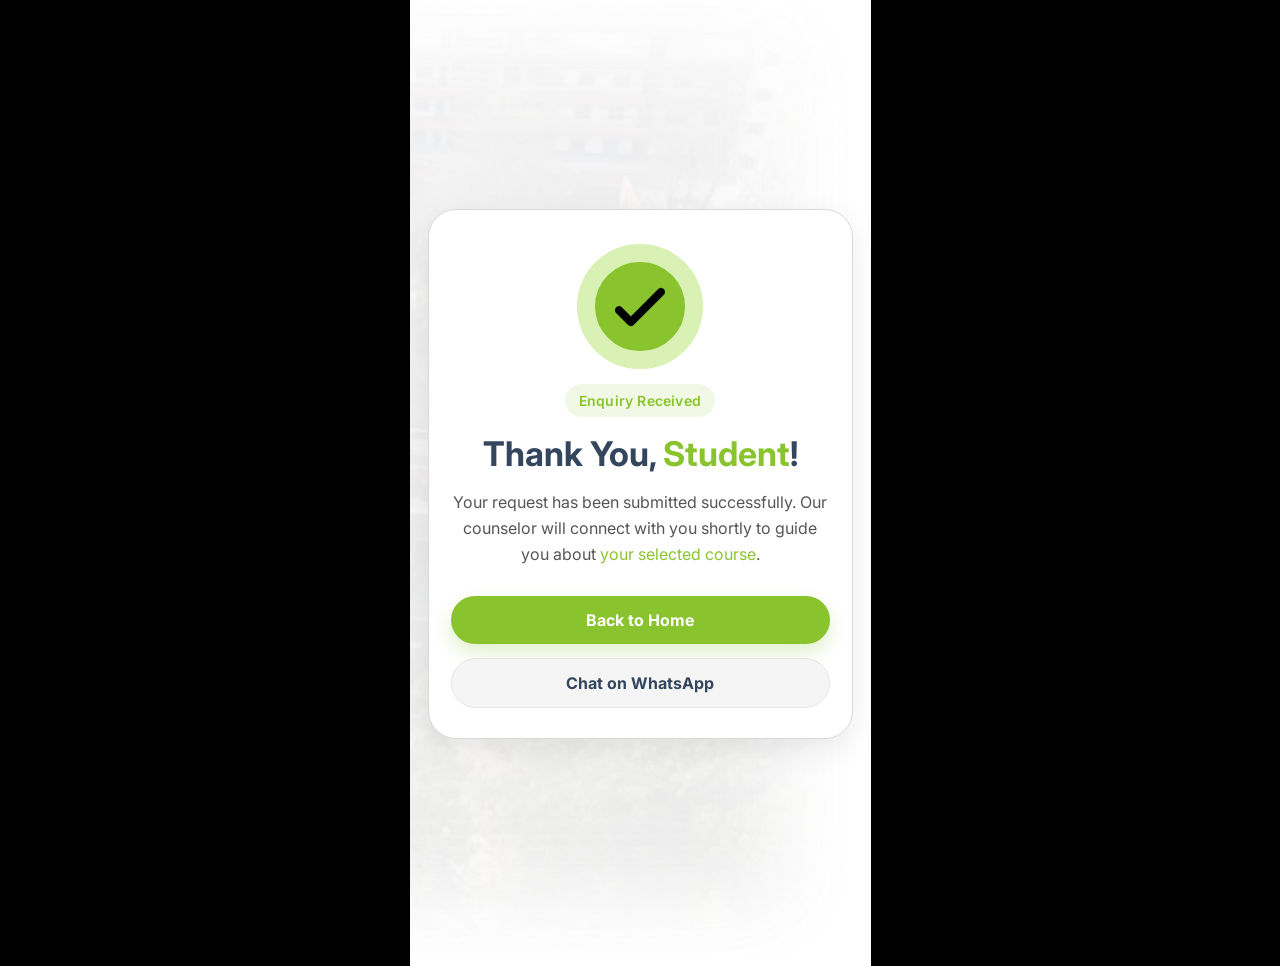
<file: thankyou.html>
<!DOCTYPE html>
<html lang="en">
<head>
	<meta name="viewport" content="width=device-width, initial-scale=1" charset="UTF-8">
	<title>Thank You | Sky Education Group</title>
	<meta name="description" content="Thank you for your enquiry. Our counselor will connect with you shortly.">
	<meta name="robots" content="noindex, nofollow">
	<link rel="icon" type="image/x-icon" href="/images/favicon.webp">

    <link rel="preconnect" href="https://fonts.googleapis.com">
    <link rel="preconnect" href="https://fonts.gstatic.com" crossorigin>
    <link href="https://fonts.googleapis.com/css2?family=Inter:ital,opsz,wght@0,14..32,100..900;1,14..32,100..900&display=swap" rel="stylesheet">

	<link rel="stylesheet" href="style.css">
	<style>
		#thankyouPage .brandGreen {
			color: #89C42E;
		}
	</style>

    <!-- Google tag (gtag.js) -->
    <script async src="https://www.googletagmanager.com/gtag/js?id=AW-672122970"></script>
    <script async src="https://www.googletagmanager.com/gtag/js?id=G-PTK2ETLEHQ"></script>
    <script>
      window.dataLayer = window.dataLayer || [];
      function gtag(){dataLayer.push(arguments);}
      gtag('js', new Date());

      gtag('config', 'AW-672122970');
      gtag('config', 'G-PTK2ETLEHQ');
    </script>

    <!-- Meta Pixel Code -->
    <script>
    !function(f,b,e,v,n,t,s)
    {if(f.fbq)return;n=f.fbq=function(){n.callMethod?
    n.callMethod.apply(n,arguments):n.queue.push(arguments)};
    if(!f._fbq)f._fbq=n;n.push=n;n.loaded=!0;n.version='2.0';
    n.queue=[];t=b.createElement(e);t.async=!0;
    t.src=v;s=b.getElementsByTagName(e)[0];
    s.parentNode.insertBefore(t,s)}(window, document,'script',
    'https://connect.facebook.net/en_US/fbevents.js');
    fbq('init', '1614269935749584');
    fbq('track', 'PageView');
    </script>
    <noscript><img height="1" width="1" style="display:none"
    src="https://www.facebook.com/tr?id=1614269935749584&ev=PageView&noscript=1"
    /></noscript>
    <!-- End Meta Pixel Code -->
</head>
<body id="thankyouPage">
<main>
	<div class="thankyou-wrap">
		<section class="thankyou-card">
			<div id="thanksImg"><img src="images/icon-tick.webp" alt="Lead Form Submitted"></div>
			<div class="thankyou-eyebrow">Enquiry Received</div>
			<h1>Thank You, <span class="brandGreen" id="thankName">Student</span>!</h1>
			<p class="thankyou-copy">
				Your request has been submitted successfully. Our counselor will connect with you shortly to guide you about
				<span class="brandGreen" id="thankCourse">your selected course</span>.
			</p>
			<div class="thankyou-actions">
				<a class="thankyou-btn primary" href="index.html">Back to Home</a>
				<a class="thankyou-btn secondary" href="https://api.whatsapp.com/send?phone=919873042303&text=I%20have%20query%20about%20degree%20program%2C" target="_blank" rel="noreferrer">Chat on WhatsApp</a>
			</div>
		</section>
	</div>
</main>

<script>
  const params = new URLSearchParams(window.location.search);
  const name = params.get("name");
  const course = params.get("course");

  if (name) {
    document.getElementById("thankName").textContent = name;
  }
  if (course) {
    document.getElementById("thankCourse").textContent = course;
  }
</script>
</body>
</html>
</file>
<file: style.css>
﻿/*@import url('https://fonts.googleapis.com/css2?family=Inter:ital,opsz,wght@0,14..32,100..900;1,14..32,100..900&family=Poppins:ital,wght@0,100;0,200;0,300;0,400;0,500;0,600;0,700;0,800;0,900;1,100;1,200;1,300;1,400;1,500;1,600;1,700;1,800;1,900&display=swap');*/

* {
	font-family: Inter;
}

body {
	margin: 0;
}

.sr-only {
  position: absolute;
  width: 1px;
  height: 1px;
  padding: 0;
  margin: -1px;
  overflow: hidden;
  clip: rect(0, 0, 0, 0);
  white-space: nowrap;
  border: 0;
}


header {
  position: fixed;
  top: 50px;
  left: 50%;
  transform: translateX(-50%);
  width: 100%;
  max-width: 900px;
  margin: 0;
  border: solid 1px #D9D9D9;
  border-radius: 20px;
  padding: 10px 10px 10px 30px;
  z-index: 4;
  background: #fff;
	box-shadow: 0 0 10px rgba(0, 0, 0, 0.05);
  transition: transform 0.28s ease, opacity 0.28s ease, top 0.28s ease, box-shadow 0.28s ease;
  will-change: transform, opacity;
}

header.is-hidden {
  opacity: 0;
  pointer-events: none;
  transform: translateX(-50%) translateY(-140%);
}

#logo, #menu {
	display: inline-block;
}

#menu {
	position: absolute;
	right: 40px;
	top: 34px;
	font-size: 18px;
	font-weight: 300;
}

.label {
	margin: 0 10px;
}

#logo img {
	max-width: 200px;
}

#home {
	position: relative;
	min-height: 100vh;
	background:
		radial-gradient(circle at 18% 18%, rgba(137, 196, 46, 0.16), transparent 24%),
		radial-gradient(circle at 82% 18%, rgba(255, 255, 255, 0.7), transparent 24%),
		linear-gradient(180deg, rgba(255, 255, 255, 0.92), rgba(245, 250, 235, 0.94));
	background-size: cover;
	background-position: center right;
	background-repeat: no-repeat;
	padding: 170px 28px 52px 28px;
	margin: auto;
	z-index: 1;
	top: 0;
	right: 0;
	left: 0;
  overflow: hidden;
  text-align: center;
  display: flex;
  justify-content: center;
  align-items: flex-start;
	gap: 76px;
}

.hero-bg {
	position: absolute;
	inset: 0;
	width: 100%;
	height: 100%;
	object-fit: cover;
	object-position: center right;
	z-index: 0;
	pointer-events: none;
}

#home::before,
#home::after {
	content: '';
	position: absolute;
	border-radius: 999px;
	filter: blur(28px);
	pointer-events: none;
	z-index: 0;
}

#home::before {
	width: 180px;
	height: 180px;
	left: -40px;
	top: 190px;
	background: rgba(137, 196, 46, 0.12);
}

#home::after {
	width: 240px;
	height: 240px;
	right: 8%;
	top: 115px;
	background: rgba(255, 255, 255, 0.45);
}

#home .areaSecOne {
	position: relative;
	z-index: 1;
	vertical-align: top;
	flex: 0 1 auto;
}

#home h1 {
	font-size: 34px;
  margin-bottom: 28px;
  line-height: 1.08;
  max-width: 640px;
  animation: heroFadeUp 0.9s ease both;
}

.brandGreen {
	color: #89C42E;
}

#secOnePara,
#homePara {
	font-weight: 400;
	margin-bottom: 16px;
	max-width: 560px;
	color: #475569;
	line-height: 1.6;
	animation: heroFadeUp 0.9s ease 0.1s both;
}

#stats {
	max-width: 500px;
	display: flex;
	align-items: stretch;
	justify-content: space-between;
}

.statBox {
	flex: 1 1 0;
	text-align: center;
	padding: 12px 6px 10px;
}

.statBox p {
	font-size: 18px;
	font-weight: 300;
}

.statBox span {
	font-size: 38px;
	font-weight: 800;
}

.statCenterBox {
  position: relative;
  margin: 0 2px;
}

.statCenterBox::before,
.statCenterBox::after {
  content: '';
  position: absolute;
  top: 15%;
  bottom: 15%;
  width: 1px;
  background-color: #D9D9D9;
}

.statCenterBox::before {
  left: 0;
}

.statCenterBox::after {
  right: 0;
}

#stats {
	border: solid 1px #D9D9D9;
	border-radius: 20px;
	background: rgba(255, 255, 255, 0.88);
  margin-top: 60px;
  box-shadow: 0 18px 40px rgba(91, 118, 40, 0.10);
  backdrop-filter: blur(14px);
}

.areaSecOne {
	display: inline-block;
    /*width: calc(50% - 4px);*/
}

.hero-kicker {
	display: inline-flex;
	align-items: center;
	gap: 8px;
	padding: 8px 14px;
	border-radius: 999px;
	background: rgba(137, 196, 46, 0.12);
	border: 1px solid rgba(137, 196, 46, 0.22);
	color: #4f7a13;
	font-size: 13px;
	font-weight: 700;
	letter-spacing: 0.02em;
	margin-bottom: 14px;
	animation: heroFadeUp 0.8s ease both;
}

.hero-kicker::before {
	content: '';
	width: 8px;
	height: 8px;
	border-radius: 50%;
	background: #89C42E;
	box-shadow: 0 0 0 6px rgba(137, 196, 46, 0.12);
}

.hero-guides {
	display: grid;
	grid-template-columns: repeat(3, minmax(0, 1fr));
	gap: 14px;
	max-width: 700px;
	margin-top: 24px;
}

.hero-guide-card {
	display: block;
	text-decoration: none;
	color: #13233b;
	text-align: left;
	background: rgba(255, 255, 255, 0.82);
	border: 1px solid rgba(137, 196, 46, 0.2);
	border-radius: 18px;
	padding: 16px;
	box-shadow: 0 12px 30px rgba(15, 23, 42, 0.07);
	backdrop-filter: blur(12px);
	transition: transform 0.25s ease, box-shadow 0.25s ease, border-color 0.25s ease;
	min-height: 128px;
	animation: heroFadeUp 0.9s ease both;
}

.hero-guide-card:nth-child(2) {
	animation-delay: 0.08s;
}

.hero-guide-card:nth-child(3) {
	animation-delay: 0.16s;
}

.hero-guide-card:hover {
	transform: translateY(-6px);
	border-color: rgba(137, 196, 46, 0.38);
	box-shadow: 0 18px 38px rgba(15, 23, 42, 0.12);
}

.hero-guide-card span {
	display: inline-flex;
	align-items: center;
	justify-content: center;
	width: 34px;
	height: 34px;
	border-radius: 11px;
	background: linear-gradient(135deg, #89C42E, #74b61d);
	color: #fff;
	font-size: 13px;
	font-weight: 800;
	letter-spacing: 0.02em;
}

.hero-guide-card strong {
	display: block;
	margin-top: 12px;
	font-size: 16px;
	line-height: 1.25;
}

.hero-guide-card small {
	display: block;
	margin-top: 8px;
	color: #5d697a;
	font-size: 13px;
	line-height: 1.55;
}

.hero-jump-links {
	display: flex;
	flex-wrap: wrap;
	gap: 10px;
	margin-top: 18px;
	max-width: 700px;
}

.hero-jump-links a {
	display: inline-flex;
	align-items: center;
	justify-content: center;
	padding: 10px 14px;
	border-radius: 999px;
	background: rgba(255, 255, 255, 0.9);
	border: 1px solid rgba(137, 196, 46, 0.22);
	color: #16324d;
	font-size: 14px;
	font-weight: 600;
	text-decoration: none;
	box-shadow: 0 8px 24px rgba(15, 23, 42, 0.06);
	transition: transform 0.2s ease, border-color 0.2s ease, color 0.2s ease;
}

.hero-jump-links a:hover {
	transform: translateY(-2px);
	border-color: rgba(137, 196, 46, 0.42);
	color: #89C42E;
}

.hero-footnote {
  max-width: 640px;
  margin-top: 14px;
  color: #4d5969;
  font-size: 15px;
  line-height: 1.6;
  animation: heroFadeUp 0.9s ease 0.2s both;
}

#areaOne {
	position: relative;
}

.hero-experience-badge {
    position: absolute;
    top: 100px;
    right: 60px; /* ðŸ‘ˆ yahi control knob hai */
    width: clamp(160px, 15vw, 180px);
    height: auto;
    filter: drop-shadow(0 12px 25px rgba(0, 0, 0, 0.12));
    
    z-index: 5;
    pointer-events: none;
    animation: heroBadgeFloat 7s ease-in-out infinite;
}

@keyframes heroBadgeFloat {
    0%, 100% {
        transform: translateY(0);
    }
    50% {
        transform: translateY(-6px);
    }
}

.form-box {
  max-width: 300px;
  background: rgba(255, 255, 255, 0.95);
  padding: 25px;
  padding-top: 32px;
  border-radius: 15px;
  text-align: center;
  box-shadow: 0 18px 42px rgba(15, 23, 42, 0.10);
  border: solid 1px #E5E5E5;
  backdrop-filter: blur(12px);
}

.form-box p {
	margin: 0;
	font-size: 20px;
	margin-bottom: 14px;
}

.form-subcopy {
	margin: 0 auto 10px;
	font-size: 13px;
	line-height: 1.55;
	color: #617084;
	max-width: 250px;
}

.form-trust-row {
	display: flex;
	flex-wrap: wrap;
	align-items: center;
	justify-content: center;
	gap: 8px;
	margin: 0 0 10px;
}

.form-trust-row span {
	font-size: 11px;
	font-weight: 600;
	color: #4f7a13;
	background: linear-gradient(180deg, #eef8dd, #e2f2c4);
	border: 1px solid rgba(137, 196, 46, 0.18);
	padding: 6px 9px;
	border-radius: 999px;
}

.form-box .highlight {
  color: #89C42E;
  font-weight: bold;
  text-decoration: underline;
  text-underline-offset: 2px;
}

.form-box input,
.form-box select {
  width: 100%;
  margin: 8px 0;
  padding: 10px 14px;
  border: 1px solid #ddd;
  border-radius: 25px;
  outline: none;
  font-size: 16px;
  box-sizing: border-box;
  max-width: 100%;
  touch-action: manipulation;
}

.form-box input {
	max-width: 100%;
	display: block;
}

.consent-box {
  display: flex;
  align-items: flex-start;
  gap: 10px;
  margin: 10px 0 4px;
  padding: 0 6px;
  font-size: 12px;
  line-height: 1.4;
  color: #666;
  text-align: left;
  cursor: pointer;
}

.consent-box input[type="checkbox"] {
  width: 16px;
  height: 16px;
  margin: 2px 0 0;
  flex: 0 0 auto;
  accent-color: #89C42E;
}

.consent-box span {
  display: block;
  flex: 1;
}

.form-box input::placeholder,
.form-box select::placeholder {
	color: #D9D9D9;
}

select {
	color: #D9D9D9;
  appearance: none;
  -webkit-appearance: none;
  -moz-appearance: none;
  background: url('images/icon-arrow-down.webp') no-repeat right 16px center;
  background-color: #fff;
  background-size: 24px;
  padding-right: 40px;
  border: 1px solid #ccc;
  border-radius: 25px;
}

select:valid {
  color: #000!Important;
}

select option {
  color: #000;
}

.form-box button {
  width: 100%;
  background: #89C42E;
  color: white;
  padding: 10px;
  margin-top: 10px;
  border: none;
  border-radius: 18px;
  font-weight: bold;
  cursor: pointer;
  font-size: 22px;
  touch-action: manipulation;
}

#areaOne {
	text-align: left;
	width: min(56vw, 680px);
  padding-top: 46px;
  vertical-align: top;
}

#areaSecond {
	width: 320px;
	text-align: right;
	padding-top: 22px;
}

#areaSecond .form-box {
	margin-left: auto;
}

@keyframes heroFadeUp {
	from {
		opacity: 0;
		transform: translateY(18px);
	}
	to {
		opacity: 1;
		transform: translateY(0);
	}
}

@keyframes heroFloat {
	0%, 100% {
		transform: translateY(0);
	}
	50% {
		transform: translateY(-6px);
	}
}

.iti--separate-dial-code .iti__selected-flag {
	border-radius: 20px 0 0 20px;
	background-color: rgba(0, 0, 0, .05);
}

#phone {
  max-width: 100%;
  padding-left: 85px!Important;
}

.iti {
	margin: 8px 0;
  width: 100%;
  max-width: 100%;
  box-sizing: border-box;
  display: block;
}

.iti input {
  touch-action: manipulation;
}

.leadSpecializationChoice {
  color: #D9D9D9;
}

.leadSpecializationChoice option {
  color: #000;
}

.leadSpecializationChoice:disabled {
  color: #D9D9D9;
  opacity: 1;
}

.lead-form input[hidden],
.lead-form select[hidden],
.lead-form .leadSpecializations,
.lead-form .leadMode,
.lead-form .leadUniversity,
.lead-form input[name="source"],
.lead-form input[name^="utm_"] {
  display: none !important;
}

#approvals,
#universities {
	text-align: center;
	padding: 20px;
  border: solid #D9D9D9;
  border-width: 1px 0 1px 0;
}

#approvals h2,
#universities h2 {
	font-size: 30px;
	color: #89C42E;
	margin-bottom: 15px;
}

#approvals p,
#universities p {
	font-style: italic;
	color: #8B8B8B;
	margin: 0 0 40px 0;
}

.carousel {
  width: 100%;
  max-width: 1000px; /* optional max width */
  margin: auto;
  overflow: hidden;
  position: relative;
}

.carousel-track {
  display: flex;
  transition: transform 0.5s ease-in-out;
}

.carousel-track img {
  height: 110px;
  width: auto;
  flex-shrink: 0;
	margin: 0 20px;
}

/*.dots {
  text-align: center;
  margin-top: 20px;
}*/

/*.dot {
  display: inline-block;
  width: 8px;
  height: 8px;
  margin: 0 5px;
  background: #ccc;
  border-radius: 50%;
  cursor: pointer;
}*/

/*.dot.active {
  background: #000;
}*/

#courses {
  position: relative;
  display: grid;
  grid-template-columns: minmax(320px, 360px) minmax(0, 1fr);
  justify-content: center;
  align-items: flex-start;
  column-gap: 28px;
  row-gap: 18px;
	background:
    radial-gradient(circle at top left, rgba(137, 196, 46, 0.12), transparent 28%),
    radial-gradient(circle at top right, rgba(39, 126, 185, 0.10), transparent 24%),
    linear-gradient(180deg, #f7fbef 0%, #eef6de 100%);
  padding: 28px 40px 44px;
  overflow: hidden;
}

#courses::before,
#courses::after {
  content: "";
  position: absolute;
  border-radius: 999px;
  pointer-events: none;
}

#courses::before {
  width: 220px;
  height: 220px;
  right: -70px;
  top: 10px;
  background: rgba(255, 255, 255, 0.45);
  filter: blur(2px);
}

#courses::after {
  width: 120px;
  height: 120px;
  left: -40px;
  bottom: 36px;
  background: rgba(137, 196, 46, 0.08);
}

#coursesIntro {
  max-width: 1240px;
  margin: 0 auto 18px;
  text-align: center;
  grid-column: 1 / -1;
}

#coursesIntro .eyebrow {
  display: inline-block;
  margin-bottom: 10px;
  padding: 7px 14px;
  border-radius: 999px;
  background: rgba(137, 196, 46, 0.14);
  color: #6e9e1f;
  font-size: 13px;
  font-weight: 700;
  letter-spacing: 0.4px;
  text-transform: uppercase;
}

#coursesIntro h2 {
  margin: 0;
  color: #203247;
  font-size: 34px;
  line-height: 1.15;
}

#coursesIntro p {
  margin: 10px auto 0;
  max-width: 720px;
  color: #5f6e7e;
  font-size: 17px;
  line-height: 1.6;
}

#chooseCriteria {
  width: 100%;
  min-width: 320px;
  padding: 24px 20px 26px 22px;
  position: sticky;
  top: 96px;
  z-index: 2;
  justify-self: start;
  background:
    linear-gradient(180deg, rgba(255,255,255,0.92) 0%, rgba(249,252,241,0.90) 100%);
  backdrop-filter: blur(12px);
  border: 1px solid rgba(217, 217, 217, 0.9);
  border-radius: 28px;
  box-shadow:
    0 18px 40px rgba(31, 50, 71, 0.06),
    inset 0 1px 0 rgba(255,255,255,0.75);
  overflow: visible;
  align-self: start;
}

#chooseCriteria::before {
  content: "";
  position: absolute;
  left: 0;
  top: 0;
  width: 6px;
  height: 100%;
  background: linear-gradient(180deg, #89C42E 0%, #277EB9 100%);
}

#chooseCriteria > * {
  position: relative;
  z-index: 1;
}

#chooseCriteria .filter-panel-head {
  display: flex;
  justify-content: space-between;
  align-items: flex-start;
  gap: 12px;
  margin-bottom: 16px;
}

#chooseCriteria .filter-panel-head h3 {
  margin: 0;
  color: #203247;
  font-size: 20px;
  line-height: 1.2;
}

#chooseCriteria .filter-panel-head p {
  margin: 6px 0 0;
  color: #607080;
  font-size: 13px;
  line-height: 1.5;
}

.filter-count {
  flex: 0 0 auto;
  background: rgba(137, 196, 46, 0.12);
  border: 1px solid rgba(137, 196, 46, 0.22);
  color: #5e9014;
  font-size: 12px;
  font-weight: 700;
  border-radius: 999px;
  padding: 8px 12px;
  white-space: nowrap;
}

#chooseCriteria select {
  font-size: 16px;
	width: 100%;
  padding: 10px 20px;
  margin: 10px 0;
	border: solid 1px #D9D9D9;
	color: #000!Important;
  border-radius: 16px;
  background-color: rgba(255, 255, 255, 0.95);
  box-shadow: inset 0 1px 0 rgba(255,255,255,0.7);
  transition: transform 0.2s ease, border-color 0.2s ease, box-shadow 0.2s ease;
}

#chooseCriteria select:focus {
  transform: translateY(-1px);
  border-color: #89C42E;
  box-shadow: 0 0 0 3px rgba(137, 196, 46, 0.14), inset 0 1px 0 rgba(255,255,255,0.75);
}

.clear-filters {
  width: 100%;
  margin-top: 12px;
  padding: 10px 16px;
  border: 1px dashed rgba(39, 126, 185, 0.35);
  border-radius: 16px;
  background: rgba(39, 126, 185, 0.07);
  color: #277EB9;
  font-weight: 700;
  font-size: 14px;
  cursor: pointer;
  transition: background 0.2s ease, transform 0.2s ease, border-color 0.2s ease;
}

.clear-filters:hover {
  background: rgba(39, 126, 185, 0.11);
  transform: translateY(-1px);
  border-color: rgba(39, 126, 185, 0.52);
}

#coursesCart {
  display: block;
  width: 100%;
  min-width: 0;
  padding: 0 0 40px 0;
  position: relative;
  text-align: center;
  align-self: flex-start;
}

.cart-area {
  display: flex;
  overflow-x: auto;
  scroll-behavior: smooth;
  padding: 0 20px 0 20px;
  border-left: 1px solid rgba(217, 217, 217, 0.75);
  transition: transform 0.4s ease;
  position: relative;
  z-index: 1;
}

.cart-area::-webkit-scrollbar {
  display: none;
}

.cart-area {
  -ms-overflow-style: none;
  scrollbar-width: none;
  padding-left: 88px;
  position: relative;
  isolation: isolate;
}

.cart-content {
  padding: 0 0 18px 0;
}

.tag {
  text-align: center;
  max-width: max-content;
  border-radius: 25px;
  color: #fff;
  font-weight: 700;
  padding: 2px 8px;
  position: relative;
  margin-left: 10px;
}

.tagOnline {
  background: #89C42E;  
}

.tagDistance {
  background: #277EB9;
}

.tagRegular {
  background: #100E09;
}

.cart {
  display: inline-block;
  width: 50%;
  max-width: 320px;
  flex: 0 0 auto;
  position: relative;
  z-index: 1;
  text-align: center;
  margin: 0 20px;
  background: #fff;
  border: 1px solid rgba(217, 217, 217, 0.95);
  padding: 10px 0 0 0;
  border-radius: 26px;
  box-sizing: border-box;
  max-height: max-content;
  box-shadow: 0 12px 26px rgba(31, 50, 71, 0.08);
  transition: transform 0.24s ease, box-shadow 0.24s ease, border-color 0.24s ease;
}

.cart img {
  max-width: 100%;
  margin: -35px 0 0 0;
}

.cart:hover {
  transform: translateY(-6px);
  box-shadow: 0 20px 36px rgba(31, 50, 71, 0.14);
  border-color: rgba(137, 196, 46, 0.35);
}

.cart-content h3 {
  margin: 0 0 12px 0;
  text-decoration: underline;
  text-underline-offset: 3px;
  font-size: 17px;
  color: #1f3247;
}

.UAP {
  margin: 14px 0;
}

.UAP h4, .UAP p {
  margin: auto;
  width: 90%;
  padding: 5px 0;
  font-size: 14px;
}

.UAP h4 {
  background: #bed8e9;
  border-radius: 20px 20px 0 0;
}

.UAP p {
  background: #277EB9;
  font-weight: bold;
  color: #fff;
  border-radius: 0 0 20px 20px;
}

.info-box {
  display: grid;
  grid-template-columns: 1fr 1fr;
  gap: 10px 20px;
  font-size: 14px;
  text-align: left;
  margin: 0 16px 0 20px;
}

.info-box div {
  line-height: 1.4;
  font-weight: 700;
}

.info-box span {
  color: green;
  font-weight: bold;
}

.approvals img {
  max-width: 60px;
  margin: 0 4px;
  vertical-align: top;
  filter: saturate(1.04);
}

.cart[data-filter*="Amity University"] .approvals img[src*="naac+"] {
  display: none;
}

.cart-content button {
  width: 90%;
}

.gow {
  margin: 14px 0;
  background: linear-gradient(180deg, #93d13b 0%, #79c52f 100%);
  border: none;
  color: #fff;
  padding: 9px 0 10px 0;
  border-radius: 999px;
  font-weight: 600;
  font-size: 15px;
  box-shadow: 0 10px 18px rgba(137, 196, 46, 0.20);
}

.gow img {
  margin: 0 0 -7px -4px;
}

.apply {
  background: linear-gradient(180deg, #1d8dce 0%, #0e78b8 100%);
  border: none;
  color: #fff;
  font-weight: bold;
  font-size: 15px;
  padding: 9px 0;
  border-radius: 999px;
  box-shadow: 0 10px 18px rgba(39, 126, 185, 0.18);
}

.filterBlocks {
  height: auto;
}

.arrow {
  position: absolute;
  background: rgba(255, 255, 255, 0.94);
  border-radius: 999px;
  padding: 8px 8px 2px 6px;
  border: 1px solid rgba(217, 217, 217, 0.95);
  margin-left: 35px;
  top: 50%;
  transform: translateY(-50%);
  box-shadow: 0 10px 18px rgba(31, 50, 71, 0.08);
  z-index: 12;
  pointer-events: auto;
}

.arrowright {
  right: 24px;
  padding-left: 8px;
}

.notShow {
  display: none;
}

#helpStudents {
  text-align: center;
  font-size: 20px;
  background:
    radial-gradient(circle at top left, rgba(137, 196, 46, 0.10), transparent 26%),
    radial-gradient(circle at top right, rgba(39, 126, 185, 0.10), transparent 20%),
    linear-gradient(180deg, #f5fbeb 0%, #edf6dd 100%);
  border-top: solid 1px #D9D9D9;
  padding: 72px 40px 66px;
  position: relative;
  background-image: url(images/bg-steps.webp);
  background-size: 78%;
  background-position: center 76%;
  background-repeat: no-repeat;
  overflow: hidden;
  display: flex;
  flex-direction: column;
  align-items: center;
}

#helpStudents::before,
#helpStudents::after {
  content: "";
  position: absolute;
  border-radius: 999px;
  pointer-events: none;
}

#helpStudents::before {
  width: 280px;
  height: 280px;
  right: -90px;
  top: 20px;
  background: rgba(137, 196, 46, 0.08);
  filter: blur(8px);
}

#helpStudents::after {
  width: 180px;
  height: 180px;
  left: -70px;
  bottom: 28px;
  background: rgba(39, 126, 185, 0.06);
  filter: blur(8px);
}

.helpStudents-intro {
  max-width: 920px;
  margin: 0 auto 34px;
  position: relative;
  z-index: 1;
  width: 100%;
}

.helpStudents-intro .eyebrow {
  display: inline-block;
  margin-bottom: 12px;
  padding: 7px 14px;
  border-radius: 999px;
  background: rgba(137, 196, 46, 0.14);
  color: #6e9e1f;
  font-size: 13px;
  font-weight: 700;
  letter-spacing: 0.4px;
  text-transform: uppercase;
}

.helpStudents-intro h2 {
  margin: 0;
  color: #203247;
  font-size: 38px;
  line-height: 1.12;
}

.helpStudents-intro p {
  max-width: 820px;
  margin: 14px auto 0;
  color: #5b6b7c;
  font-size: 17px;
  line-height: 1.7;
}

.help-section-title {
  display: inline-flex;
  align-items: center;
  justify-content: center;
  margin: 0 auto 22px;
  padding: 10px 18px;
  border-radius: 999px;
  background: rgba(255, 255, 255, 0.72);
  border: 1px solid rgba(217, 217, 217, 0.9);
  color: #33465e;
  font-size: 16px;
  font-weight: 700;
  box-shadow: 0 8px 18px rgba(31, 50, 71, 0.06);
}

.section-benefits {
  width: 100%;
  max-width: 1180px;
  margin: 0 auto;
}

.helpHighlights {
  display: grid;
  grid-template-columns: repeat(3, 1fr);
  gap: 16px;
  margin-top: 22px;
}

.helpHighlights div {
  position: relative;
  background: rgba(255, 255, 255, 0.76);
  border: 1px solid rgba(217, 217, 217, 0.85);
  border-radius: 20px;
  padding: 18px 18px 16px 18px;
  text-align: left;
  box-shadow: 0 10px 24px rgba(31, 50, 71, 0.06);
  backdrop-filter: blur(10px);
}

.helpHighlights span {
  display: inline-flex;
  align-items: center;
  justify-content: center;
  width: 34px;
  height: 34px;
  margin-bottom: 10px;
  border-radius: 999px;
  background: rgba(137, 196, 46, 0.12);
  color: #89C42E;
  font-size: 12px;
  font-weight: 800;
}

.helpHighlights strong {
  display: block;
  color: #203247;
  font-size: 16px;
  margin-bottom: 4px;
}

.helpHighlights small {
  color: #657586;
  font-size: 13px;
  line-height: 1.5;
}

#helpStudents h2 {
  margin: 0;
}

.beneCart {
  display: grid;
  grid-template-columns: repeat(3, 1fr);
  grid-template-rows: repeat(2, auto);
  justify-content: center;
  justify-items: center;
  gap: 16px 18px;
  position: relative;
  z-index: 1;
  width: 100%;
}

.section-benefits > .beneCart > div {
  width: 280px;
  border: 1px solid rgba(217, 217, 217, 0.92);
  border-radius: 22px;
  margin: 0;
  text-align: left;
  padding: 0 25px 28px 25px;
  background:
    linear-gradient(180deg, rgba(255,255,255,0.95) 0%, rgba(248,251,242,0.96) 100%);
  box-shadow: 0 14px 32px rgba(31, 50, 71, 0.07);
  position: relative;
  overflow: hidden;
  transform: translateY(0);
  animation: stepRise 0.7s ease both;
}

.section-benefits > .beneCart > div p {
  font-size: 14px;
  margin-top: 0;
  color: #51606f;
  line-height: 1.65;
}

.section-benefits > .beneCart > div img {
  background: linear-gradient(180deg, #8fd03c 0%, #7dc52d 100%);
  padding: 16px 15px;
  width: 42px;
  border-radius: 0 0 14px 14px;
  box-shadow: 0 10px 20px rgba(137, 196, 46, 0.20);
}

.section-benefits > .beneCart > div::before {
  counter-increment: step;
  content: "0" counter(step);
  position: absolute;
  top: 18px;
  right: 18px;
  color: rgba(137, 196, 46, 0.16);
  font-size: 30px;
  font-weight: 800;
  line-height: 1;
  letter-spacing: -1px;
}

.section-benefits > .beneCart > div:hover {
  transform: translateY(-6px);
  box-shadow: 0 20px 36px rgba(31, 50, 71, 0.12);
}

.section-benefits {
  margin-top: 30px;
  counter-reset: step;
}

@keyframes stepRise {
  from {
    opacity: 0;
    transform: translateY(16px);
  }
  to {
    opacity: 1;
    transform: translateY(0);
  }
}

.section-benefits > .beneCart > div:nth-child(1) { animation-delay: 0.05s; }
.section-benefits > .beneCart > div:nth-child(2) { animation-delay: 0.12s; }
.section-benefits > .beneCart > div:nth-child(3) { animation-delay: 0.19s; }
.section-benefits > .beneCart > div:nth-child(4) { animation-delay: 0.26s; }
.section-benefits > .beneCart > div:nth-child(5) { animation-delay: 0.33s; }
.section-benefits > .beneCart > div:nth-child(6) { animation-delay: 0.40s; }


.border-left,
.border-right {
  position: absolute;
  top: 0;
  height: 35%;
  width: 2px;
  background: linear-gradient(to bottom, #d9d9d9, transparent);
  z-index: 1;
}

.border-left {
  left: 0;
}

.border-right {
  right: 0;
}

.beneCart h3 {
  margin-bottom: 14px;
}

.carousel-track-univ img {
  height: 90px;
  width: auto;
  margin: 0 20px;
}

#areaBenefits {
  display: grid;
  grid-template-columns: repeat(3, 1fr);
  gap: 40px 20px;
  max-width: 1000px;
  margin: auto;
  background: rgba(255, 255, 255, 0.72);
  padding: 36px 34px;
  border-radius: 28px;
  box-shadow: 0 20px 45px rgba(31, 50, 71, 0.08);
  backdrop-filter: blur(10px);
}

#benefits {
  padding: 60px 40px 74px;
  background:
    radial-gradient(circle at top left, rgba(137, 196, 46, 0.10), transparent 25%),
    linear-gradient(180deg, #f3f9ff 0%, #f7fbff 100%);
  text-align: center;
}

#benefits h2 {
  color: #33465E;
  font-size: 32px;
  margin-bottom: 35px;
}

.benefits-intro {
  max-width: 860px;
  margin: 0 auto 28px;
}

.benefits-intro .eyebrow {
  margin: 0 auto 10px;
}

.benefits-intro p {
  max-width: 760px;
  margin: 10px auto 0;
  color: #5b6b7d;
  line-height: 1.65;
}

.beneBox {
  position: relative;
  padding: 22px 24px 24px;
  border: 1px solid rgba(39, 126, 185, 0.18);
  border-bottom: solid 3px #277EB9;
  border-radius: 24px;
  background: linear-gradient(180deg, #ffffff 0%, #fafdff 100%);
  min-height: 245px;
  display: flex;
  flex-direction: column;
  justify-content: flex-start;
  box-shadow: 0 14px 30px rgba(39, 126, 185, 0.06);
  overflow: hidden;
}

.beneBox h3 {
  text-align: left;
  font-size: 18px;
  line-height: 1.25;
  margin: 16px 0 10px;
  color: #223b57;
}

.beneBox p {
  text-align: left;
  font-weight: 400;
  margin-top: 0;
  color: #51606f;
  line-height: 1.65;
  font-size: 14px;
}

.beneBox .border-right,
.beneBox .border-left {
  display: none;
}

.bene-cart-img {
  background: linear-gradient(180deg, #2387BF 0%, #1c76ad 100%);
  width: 56px;
  height: 56px;
  margin: 0;
  padding: 0;
  border-radius: 18px;
  display: flex;
  align-items: center;
  justify-content: center;
  box-shadow: 0 12px 24px rgba(35, 135, 191, 0.22);
}

.bene-cart-img img {
  max-width: 30px;
  max-height: 30px;
}

#googleReviews {
  text-align: center;
  background-image: url(images/bg-reviews.webp);
  background-size: cover;
  background-position: center;
  padding: 60px 40px;
  border: solid #D9D9D9;
  border-width: 1px 0 1px 0;
}

#googleReviews h2 {
  margin: 0;
  color: #33465E;
  font-size: 32px;
}

.reviews-intro {
  max-width: 920px;
  margin: 0 auto 26px;
}

.reviews-intro .eyebrow {
  margin: 0 auto 10px;
}

.reviews-intro p {
  max-width: 760px;
  margin: 10px auto 0;
  color: #5b6b7d;
  line-height: 1.65;
}

.reviews-summary {
  display: flex;
  justify-content: center;
  gap: 14px;
  flex-wrap: wrap;
  margin-top: 18px;
}

.reviews-summary div {
  min-width: 150px;
  padding: 12px 18px;
  border-radius: 18px;
  background: rgba(255,255,255,0.86);
  border: 1px solid rgba(39, 126, 185, 0.14);
  box-shadow: 0 12px 28px rgba(31, 50, 71, 0.08);
}

.reviews-summary strong {
  display: block;
  color: #89C42E;
  font-size: 22px;
  line-height: 1.1;
}

.reviews-summary span {
  display: block;
  margin-top: 4px;
  color: #5b6b7d;
  font-size: 13px;
}

.review-carousel-wrapper {
  position: relative;
  max-width: 1180px;
  margin: 34px auto 0;
  padding: 0 24px;
  overflow: hidden;
}

.reviews-container {
  display: flex;
  gap: 34px;
  width: max-content;
  max-width: none;
  margin: 0;
  padding: 0 0 10px;
  will-change: transform;
  transform: translateX(0);
}

.review {
  position: relative;
  text-align: left;
  border-radius: 20px;
  padding: 20px 22px 22px;
  background: #ffffff;
  border: 1px solid rgba(15, 138, 202, 0.42);
  border-top: 2px solid #0f8aca;
  box-shadow: 0 2px 12px rgba(31, 50, 71, 0.04);
  min-height: 210px;
  width: 320px;
  flex: 0 0 320px;
  overflow: hidden;
  transition: transform 0.25s ease, box-shadow 0.25s ease;
}

.review:hover {
  transform: translateY(-3px);
  box-shadow: 0 8px 18px rgba(31, 50, 71, 0.08);
}

.review-head {
  display: flex;
  align-items: flex-start;
  gap: 12px;
  min-height: 42px;
  margin-bottom: 8px;
}

.review img {
  width: 42px;
  height: 42px;
  object-fit: cover;
  object-position: center center;
  border-radius: 50%;
  background: #dfefff;
  box-shadow: 0 0 0 1px rgba(39, 126, 185, 0.16);
  flex: 0 0 auto;
  margin-top: 1px;
}

.review-meta {
  min-width: 0;
}

.review-name {
  color: #223b57;
  font-size: 16px;
  font-weight: 700;
  line-height: 1.25;
  overflow: hidden;
  text-overflow: ellipsis;
  white-space: nowrap;
}

.review-submeta {
  margin-top: 2px;
  color: #6a7584;
  font-size: 13px;
  line-height: 1.2;
  overflow: hidden;
  text-overflow: ellipsis;
  white-space: nowrap;
}

.review-rating {
  margin-top: 8px;
  color: #f4b400;
  font-size: 15px;
  letter-spacing: 1px;
  font-weight: 700;
  line-height: 1;
}

.review p {
  font-size: 14px;
  margin: 10px 0 0;
  overflow: hidden;
  text-overflow: ellipsis;
  display: -webkit-box;
  -webkit-line-clamp: 4;
  line-clamp: 4;
  -webkit-box-orient: vertical;
  color: #51606f;
  line-height: 1.55;
}

.review-strip-card {
  padding-top: 16px;
  min-height: 0;
}

.review-strip-card .review-strip {
  display: block;
  width: 100%;
  max-width: 240px;
  height: auto;
  margin: 0 0 12px;
  border-radius: 0;
  background: transparent;
  box-shadow: none;
  object-fit: contain;
  object-position: left top;
}

.review-strip-card .review-head,
.review-strip-card .review-rating {
  display: none;
}

.review-strip-card p {
  margin-top: 0;
}

.review .border-left,
.review .border-right {
  display: none;
}

.reviews-grid {
  display: contents;
}

footer {
  background:
    radial-gradient(circle at top left, rgba(137, 196, 46, 0.08), transparent 22%),
    linear-gradient(180deg, #f7f2f4 0%, #f1ecef 100%);
  padding: 48px 40px 0;
}

#footerLinksSection {
  background:
    radial-gradient(circle at top left, rgba(137, 196, 46, 0.08), transparent 22%),
    linear-gradient(180deg, #f7f2f4 0%, #f1ecef 100%);
  padding: 48px 40px 42px;
}

.footer-intro {
  max-width: 980px;
  margin: 0 auto 28px;
  text-align: center;
}

.footer-intro h2 {
  margin: 10px 0 12px;
  color: #26384d;
  font-size: 30px;
  line-height: 1.2;
}

.footer-intro p {
  max-width: 820px;
  margin: 0 auto;
  color: #5d697a;
  line-height: 1.65;
}

#footerArea {
  display: grid;
  grid-template-columns: repeat(3, minmax(0, 1fr));
  gap: 24px;
  max-width: 1180px;
  margin: 0 auto;
}

#footerLinksSection #footerArea {
  align-items: stretch;
}

.areaFooter {
  background: rgba(255,255,255,0.9);
  border: 1px solid rgba(39, 126, 185, 0.14);
  border-radius: 24px;
  padding: 22px 22px 24px;
  position: relative;
  box-shadow: 0 16px 32px rgba(31, 50, 71, 0.06);
}

#footerLinksSection .areaFooter {
  min-height: 300px;
}

.areaFooter h3 {
  margin: 0 0 14px;
  color: #26384d;
  font-size: 18px;
}

.areaFooter .border-left,
.areaFooter .border-right {
  display: none;
}

.footer-bullets {
  list-style: none;
  padding: 0;
  margin: 0;
}

.footer-bullets li {
  position: relative;
  padding-left: 20px;
  margin-bottom: 8px;
  color: #51606f;
  line-height: 1.5;
  font-size: 14px;
  cursor: pointer;
  transition: color 0.2s ease, transform 0.2s ease;
}

.footer-bullets li a {
  color: inherit;
  text-decoration: none;
  display: block;
  width: 100%;
}

.footer-bullets li::before {
  content: "\00BB";
  position: absolute;
  left: 0;
  top: 0;
  color: #89C42E;
  font-weight: 800;
}

.footer-bullets li:hover {
  color: #223b57;
  transform: translateX(2px);
}

#about,
.footer-contact {
  background: #4f4f4f;
  margin-top: 30px;
}

.bBar {
  display: flex;
  align-items: center;
  gap: 12px;
}

#bottomBarUp {
  max-width: 1180px;
  margin: auto;
  padding: 22px 20px;
  display: flex;
  flex-wrap: wrap;
  gap: 14px;
  justify-content: space-between;
  align-items: center;
}

#bottomBarUp a {
  text-decoration: none;
  flex: 1 1 360px;
}

#addressBar,
#callBar {
  border-radius: 18px;
  padding: 14px 18px;
  background: rgba(255,255,255,0.12);
  color: #fff;
  font-size: 16px;
  font-weight: 400;
  box-shadow: 0 10px 22px rgba(0,0,0,0.12);
}

#callBar {
  justify-content: center;
}

#bottomBarUp img {
  margin-right: 0;
  max-width: 22px;
  flex: 0 0 auto;
}

#addressBar span,
#callBar span {
  display: inline-block;
}

#addressBar img {
  max-width: 28px;
}



.footer-note {
  max-width: 1180px;
  margin: 0 auto;
  padding: 0 20px 22px;
  text-align: center;
  color: rgba(255, 255, 255, 0.8);
  font-size: 13px;
  letter-spacing: 0.01em;
}

#faq {
  position: relative;
  overflow: hidden;
  padding: 72px 40px 60px;
  background:
    radial-gradient(circle at top left, rgba(137, 196, 46, 0.12), transparent 24%),
    radial-gradient(circle at bottom right, rgba(39, 126, 185, 0.08), transparent 22%),
    linear-gradient(180deg, #fff 0%, #fafbff 100%);
}

.faq-wrap {
  max-width: 1180px;
  margin: 0 auto;
}

.faq-intro {
  margin-bottom: 24px;
}

.faq-intro h2 {
  margin-top: 10px;
}

.faq-grid {
  display: grid;
  grid-template-columns: repeat(2, minmax(0, 1fr));
  gap: 16px;
}

.faq-item {
  background: rgba(255, 255, 255, 0.92);
  border: 1px solid rgba(39, 126, 185, 0.16);
  border-radius: 20px;
  box-shadow: 0 12px 28px rgba(31, 50, 71, 0.06);
  padding: 0 18px;
  overflow: hidden;
}

.faq-item summary {
  list-style: none;
  cursor: pointer;
  position: relative;
  padding: 18px 38px 18px 0;
  font-size: 16px;
  font-weight: 700;
  color: #26384d;
}

.faq-item summary::-webkit-details-marker {
  display: none;
}

.faq-item summary::after {
  content: "+";
  position: absolute;
  right: 0;
  top: 50%;
  transform: translateY(-50%);
  width: 28px;
  height: 28px;
  display: grid;
  place-items: center;
  border-radius: 999px;
  background: rgba(137, 196, 46, 0.12);
  color: #6d9f24;
  font-size: 20px;
  line-height: 1;
  transition: transform 0.2s ease, background 0.2s ease;
}

.faq-item[open] summary::after {
  content: "−";
  background: rgba(137, 196, 46, 0.18);
}

.faq-item p {
  margin: 0 0 18px;
  color: #536170;
  line-height: 1.7;
  font-size: 15px;
  max-width: 92%;
}

.footer-contact {
  padding-bottom: 10px;
}

.carousel-wrapper {
  position: relative;
  overflow: hidden;
  max-width: 1100px;
  margin: auto;
  padding-bottom: 40px;
}

.carousel-track-univ,
.carousel-track-app {
  display: flex;
  animation: scroll-left 10s linear infinite;
  width: max-content;
  gap: 40px;
}

.carousel-track-univ:hover,
.carousel-track-app:hover {
  animation-play-state: paused;
}

.carousel-track-univ img,
.carousel-track-app img {
  height: 95px;
  object-fit: contain;
  flex-shrink: 0;
}

.carousel-track-univ img {
  height: 75px;
}

.carousel-track-univ {
  gap: 20px;
}

@keyframes scroll-left {
  0% {
    transform: translateX(0);
  }
  100% {
    transform: translateX(-50%);
  }
}

.fade-left,
.fade-right {
  position: absolute;
  top: 0;
  width: 100px;
  height: 100%;
  pointer-events: none;
  z-index: 2;
}

.fade-left {
  left: 0;
  background: linear-gradient(to right, white 0%, transparent 100%);
}

.fade-right {
  right: 0;
  background: linear-gradient(to left, white 0%, transparent 100%);
}

.multi-select {
  position: relative;
  width: 100%;
  font-family: sans-serif;
  margin: 10px 0 4px;
}

.select-box {
  position: relative;
  display: flex;
  align-items: center;
  justify-content: space-between;
  gap: 10px;
  padding: 10px 20px;
  border: 1px solid #ccc;
  cursor: pointer;
  background: white;
  border-radius: 22px;
  min-height: 20px;
}

.options {
  position: relative;
  display: none;
  width: 100%;
  max-height: 200px;
  overflow-y: auto;
  border: 1px solid #0000008f;
  background: #fff;
  z-index: 1;
  border-radius: 18px;
  box-shadow: 0 12px 30px rgba(31, 50, 71, 0.16);
  margin-top: 6px;
}

.multi-select.open .options {
  display: block;
}

.options label {
  display: block;
  padding: 5px 10px;
  cursor: pointer;
}

.options input {
  margin-right: 8px;
}

.select-arrow {
  max-height: 24px;
  width: auto;
  flex: 0 0 auto;
}

#selectionDown {
  max-height: 24px;
  position: absolute;
  right: 18px;
  top: 10px;
}

#chatIcon {
  position: fixed;
  top: 50%;
  right: 0;
  transform: translateY(-50%);
  background-color: #8bd21d; /* WhatsApp green */
  color: white;
  font-family: sans-serif;
  padding: 14px 12px;
  border-top-left-radius: 10px;
  border-bottom-left-radius: 10px;
  display: flex;
  flex-direction: column;
  align-items: center;
  gap: 8px;
  cursor: pointer;
  z-index: 20;
  box-shadow: 0 4px 10px rgba(0,0,0,0.2);
}

#chatIcon img {
  width: 22px;
}

#chatIcon span {
  writing-mode: vertical-rl;
  text-orientation: mixed;
  font-size: 24px;
}

#chatText {
  transform: rotate(180deg);
}

/* Popup */
/* Modal container */
.form-modal {
  display: none;
  position: fixed;
  top: 0;
  left: 0;
  width: 100%;
  height: 100%;
  backdrop-filter: blur(2px);
  background: rgba(0, 0, 0, 0.3);
  z-index: 24;
  justify-content: center;
  align-items: center;
}

#thanksModal {
  z-index: 28;
}

/* Form content box */
.form-modal-content {
  background: white;
  border-radius: 12px;
  position: relative;
  max-width: max-content;
  width: 90%;
}

.form-modal select,
.form-modal input,
.form-modal button,
.form-modal .submit-button {
  touch-action: manipulation;
}

/* Close button */
.form-close,
.thanksform-close {
  position: absolute;
  top: 10px;
  right: 15px;
  font-size: 24px;
  cursor: pointer;
  color: #333;
  background: none;
  border: none;
}

a {
  color: initial;
  text-decoration: initial;
}

.nav-link.active .label {
  color: #89C42E;
  font-weight: 400;
  text-decoration: underline;
  text-decoration-thickness: 2px;
  text-underline-offset: 3px;
}

#mobileMenu {
  display: none;
}

#mobileMenu img {
  max-width: 70%;
}

#thankYou {
  text-align: center;
  padding: 45px 55px;
}

#thankYou p {
  font-size: 14px;
}

#thankYou h2 {
  color: #33465e;
  margin: 0;
}

#thanksImg {
  background-color: #89c42e;
  border-radius: 80px;
  padding: 20px 20px 15px 20px;
  max-width: 50px;
  margin: auto;
  border: #daf1b5 18px solid;
  margin-bottom: 15px;
}

#thanksImg img {
  max-width: inherit;
}

#thanksBox {
  border-radius: 28px;
  border: solid 1px #D9D9D9;
}

#thankyouPage {
  background-image: url(images/bg-top.webp);
  background-size: 100%;
  background-position: right top;
  background-repeat: no-repeat;
  min-height: 100vh;
  overflow: hidden;
  padding: 40px 40px 60px;
  display: flex;
  justify-content: center;
  align-items: center;
}

#thankyouPage main {
  width: 100%;
  display: flex;
  justify-content: center;
}

#thankyouPage .thankyou-wrap {
  max-width: 1080px;
  margin: 0 auto;
  display: flex;
  justify-content: center;
  align-items: center;
  width: 100%;
}

#thankyouPage .thankyou-card {
  width: 100%;
  max-width: 620px;
  background: #fff;
  border: 1px solid #D9D9D9;
  border-radius: 28px;
  box-shadow: 0 10px 30px rgba(0, 0, 0, 0.08);
  text-align: center;
  padding: 48px 42px 42px;
}

#thankyouPage .thankyou-eyebrow {
  display: inline-block;
  padding: 8px 14px;
  border-radius: 999px;
  background: rgba(137, 196, 46, 0.12);
  color: #89C42E;
  font-size: 14px;
  font-weight: 600;
  letter-spacing: 0.2px;
  margin-bottom: 18px;
}

#thankyouPage h1 {
  margin: 0;
  font-size: 44px;
  line-height: 1.1;
  color: #33465e;
}

#thankyouPage .thankyou-copy {
  margin: 16px auto 0;
  max-width: 500px;
  font-size: 18px;
  line-height: 1.65;
  color: #555;
}

#thankyouPage .thankyou-meta {
  margin-top: 24px;
  display: flex;
  justify-content: center;
  gap: 10px;
  flex-wrap: wrap;
  font-size: 14px;
  color: #666;
}

#thankyouPage .thankyou-pill {
  border: 1px solid #E5E5E5;
  border-radius: 999px;
  padding: 8px 14px;
  background: #fafafa;
}

#thankyouPage .thankyou-actions {
  margin-top: 28px;
  display: flex;
  justify-content: center;
  gap: 14px;
  flex-wrap: wrap;
}

#thankyouPage .thankyou-btn {
  display: inline-flex;
  align-items: center;
  justify-content: center;
  min-width: 180px;
  padding: 14px 22px;
  border-radius: 999px;
  font-size: 16px;
  font-weight: 700;
  text-decoration: none;
  transition: transform 0.2s ease, box-shadow 0.2s ease;
}

#thankyouPage .thankyou-btn:hover {
  transform: translateY(-1px);
}

#thankyouPage .thankyou-btn.primary {
  background: #89C42E;
  color: #fff;
  box-shadow: 0 8px 18px rgba(137, 196, 46, 0.25);
}

#thankyouPage .thankyou-btn.secondary {
  background: #f5f5f5;
  color: #33465e;
  border: 1px solid #e5e5e5;
}

/* For Mobile */
@media screen and (max-width: 1310px) {
  html {
    background-color: #000;
  }
  body {
    max-width: 425px;
    margin: auto;
    background-color: #fff;
    position: relative;
  }
  #thankyouPage {
    padding: 24px 18px 42px;
    background-size: cover;
  }
  #thankyouPage .thankyou-card {
    padding: 34px 22px 30px;
  }
  #thankyouPage h1 {
    font-size: 34px;
  }
  #thankyouPage .thankyou-copy {
    font-size: 16px;
  }
  #thankyouPage .thankyou-btn {
    width: 100%;
    min-width: 0;
  }
  #menu {
    display: none;
    background: #fff;
    width: 100%;
    position: absolute;
    right: 0;
    margin-top: 40px;
    border: solid 1px #D9D9D9;
    border-radius: 14px;
    padding: 8px 0;
    background-image: url(images/bg-menu.webp);
    background-size: 225px;
    background-repeat: no-repeat;
    background-position: top right;
    box-shadow: 0 0 10px rgba(0, 0, 0, 0.1);
  }
  #mobileMenu {
    display: block;
    margin-bottom: -4px;
    text-align: right;
    margin-right: 8px;
  }
  header {
    width: 85%;
    top: 20px;
    padding: 8px 8px 8px 10px;
    display: flex;
    justify-content: space-between;
    align-items: center;
    border-radius: 12px;
    position: fixed;
  }
  #home {
    padding: 80px 18px 22px 18px;
    display: flex;
    flex-direction: column;
    align-items: center;
    gap: 18px;
  }
  #areaOne {
    width: 100%;
    padding-top: 20px;
  }
  #areaSecond {
    width: 100%;
    text-align: left;
    padding-top: 16px;
  }
  #areaSecond .form-box {
    margin: 0 auto;
    animation: none;
  }
  .form-box,
  .form-modal-content,
  .form-modal {
    backdrop-filter: none;
  }
  #logo img {
    max-width: 135px;
  }
  #home h1 {
    font-size: 24px;
    margin-bottom: 18px;
  }
  .hero-kicker {
    font-size: 12px;
    padding: 7px 12px;
  }
  .hero-guides {
    grid-template-columns: 1fr;
    gap: 10px;
    margin-top: 18px;
  }
  .hero-guide-card {
    min-height: auto;
    padding: 14px;
  }
  .hero-jump-links {
    margin-top: 14px;
    gap: 8px;
  }
  .hero-jump-links a {
    padding: 8px 12px;
    font-size: 13px;
  }
    .hero-footnote {
      font-size: 13px;
      margin-top: 12px;
    }
    .hero-experience-badge {
    position: absolute;
    left: 70%;
    transform: translateX(-50%);
    top: 90px; /* ðŸ‘ˆ pehle 260 tha, ab upar le aaye */
    width: 90px;
    z-index: 5;
  }
    #stats {
      margin-top: 32px;
    }
  #stats {
    max-width: 100%;
  }
  .statBox span {
    font-size: 28px;
  }
  .statBox p {
    font-size: 16px;
  }
  .areaSecOne {
    margin: 20px 0 18px 0;
  }
  #helpStudents {
    padding: 34px 14px 20px 14px;
    background-size: 120%;
    background-position: center 88%;
  }
  .helpStudents-intro h2 {
    font-size: 26px;
  }
  .helpStudents-intro p {
    font-size: 14px;
  }
  .helpHighlights {
    grid-template-columns: 1fr;
  }
  .help-section-title {
    font-size: 14px;
    margin-bottom: 16px;
  }
  .beneCart {
    grid-template-columns: 1fr;
    gap: 14px;
  }
  .section-benefits > .beneCart > div {
    width: auto;
    padding: 0 18px 20px 18px;
  }
  .section-benefits > .beneCart > div h3 {
    font-size: 14px;
  }
  .section-benefits > .beneCart > div p {
    font-size: 12px;
  }
  #approvals h2, #universities h2 {
    font-size: 22px;
  }
  #approvals p, #universities p {
    font-size: 14px;
    max-width: 324px;
    margin: auto;
    margin-bottom: 25px;
  }
  .carousel-wrapper {
    padding-bottom: 20px;
  }
  .fade-left,
  .fade-right {
    display: none;
  }
  #carouselApp .fade-left,
  #carouselApp .fade-right {
    display: block;
  }
  #carouselUniv .fade-left,
  #carouselUniv .fade-right {
    display: block;
  }
  #chooseCriteria {
    width: -webkit-fill-available;
    padding: 18px 16px 18px 16px;
    position: relative;
    top: 0;
  }
  #courses {
    grid-template-columns: 1fr;
    column-gap: 0;
    row-gap: 16px;
  }
  #coursesIntro {
    margin-bottom: 14px;
    padding: 0 6px;
  }
  #coursesIntro h2 {
    font-size: 26px;
  }
  #coursesIntro p {
    font-size: 14px;
  }
  .options {
    width: 100%;
  }
  #chooseCriteria .filter-panel-head {
    flex-direction: column;
  }
  .filter-count {
    width: fit-content;
  }
  #coursesCart {
    padding: 0 0 25px 0;
    width: 100%;
    grid-column: 1 / -1;
  }
  .cart-area {
    padding-left: 20px;
  }
  .arrow {
    margin: 0;
    display: none;
  }
  .arrowright {
    right: 20px;
  }
  .arrowleft {
    left: 20px;
  }
  .cart {
    width: auto;
    margin: 0 20px 0 0;
  }
  .beneCart {
    grid-template-columns: 1fr;
  }
  .beneCart img {
    padding: 14px 12px;
    width: 35px;
  }
  .mobileDisplay {
    display: block;
  }
  #benefits {
    padding: 40px 20px;
  }
  #benefits h2,
  #googleReviews h2 {
    font-size: 26px;
    margin: 0;
  }
  #areaBenefits {
    background: none;
    gap: 15px;
    padding: 0;
    grid-template-columns: 1fr;
    margin-top: 20px;
  }
  .beneBox {
    min-height: 0;
    padding: 20px 18px 20px 18px;
    margin: 0;
  }
  .beneBox h3 {
    font-size: 15px;
    margin-top: 12px;
  }
  .beneBox p {
    font-size: 13px;
  }
  .bene-cart-img {
    width: 50px;
    height: 50px;
  }
  #home {
    background-size: cover;
    background-position: center;
  }
  #areaBenefits .border-left,
  #areaBenefits .border-right {
    bottom: 12px;
  }
  #googleReviews {
    padding: 40px 0px;
  }
  .reviews-intro {
    padding: 0 18px;
  }
  .reviews-summary {
    gap: 10px;
  }
  .reviews-summary div {
    min-width: 0;
    width: calc(50% - 10px);
    padding: 10px 12px;
  }
  .reviews-summary strong {
    font-size: 18px;
  }
  .reviews-summary span {
    font-size: 12px;
  }
  .reviews-container {
    display: flex;
    gap: 16px;
    margin: 28px auto 0 auto;
    padding: 0 18px 10px;
    width: max-content;
    max-width: none;
  }
  .review {
    width: 280px;
    flex: 0 0 280px;
    min-height: 0;
    padding: 18px 16px 18px 16px;
  }
  .review img {
      width: 36px;
      height: 36px;
    }
  .review-head {
      min-height: 40px;
    }
  .review-name {
    font-size: 13px;
  }
  .review-submeta {
    font-size: 11px;
  }
  .review-rating {
    margin-top: 8px;
    font-size: 13px;
    letter-spacing: 1px;
  }
  .review p {
    font-size: 13px;
    margin: 10px 0 0;
    -webkit-line-clamp: 4;
    line-clamp: 4;
  }

  .review-strip-card .review-strip {
    max-width: 190px;
    margin-bottom: 10px;
  }
  #footerArea {
    grid-template-columns: repeat(1, 1fr);
    gap: 16px;
    padding: 0 18px;
  }
  .footer-intro {
    padding: 0 18px;
  }
  .footer-intro h2 {
    font-size: 24px;
  }
  .footer-intro p {
    font-size: 14px;
  }
  .areaFooter {
    padding: 18px 18px 20px;
  }
  .areaFooter h3 {
    font-size: 16px;
  }
  .footer-bullets li {
    font-size: 13px;
  }
  #faq {
    padding: 56px 18px 46px;
  }
  .faq-grid {
    grid-template-columns: 1fr;
  }
  .faq-item summary {
    font-size: 15px;
    padding-right: 34px;
  }
  .faq-item p {
    max-width: 100%;
    font-size: 14px;
  }
  #bottomBarUp {
    padding: 16px 18px 20px;
    gap: 10px;
  }
  #bottomBarUp a {
    flex: 1 1 100%;
  }
  #addressBar,
  #callBar {
    padding: 12px 14px;
    font-size: 14px;
  }
  #callBar img {
    max-width: 16px;
  }
  #bottomBarUp img {
    margin-right: 0;
  }
  #addressBar {
    font-size: 14px;
  }
  #addressBar span {
    max-width: none;
  }
  #chatIcon span {
    font-size: 22px;
  }
  #chatIcon img {
    width: 20px;
  }
  #chatIcon {
    padding: 12px 10px;
  }
  .statBox {
    width: calc(33% - 4px);
  }
  .nav-link {
    margin: 8px 8px;
  }
  #thankYou {
    padding: 25px;
  }
  #thanksLineBreak {
    display: none;
  }
  .footer-note {
    padding: 0 18px 18px;
    font-size: 12px;
  }
}

@media screen and (max-width: 768px) {
  .hero-experience-badge {
    width: 90px;
    margin: 14px auto 10px;
  }
}



.site-footer {
  background:
    radial-gradient(circle at top left, rgba(137, 196, 46, 0.10), transparent 24%),
    radial-gradient(circle at top right, rgba(39, 126, 185, 0.08), transparent 20%),
    linear-gradient(180deg, #f5f7fb 0%, #eef3f8 100%);
  padding: 58px 40px 40px;
}

.footer-shell {
  max-width: 1180px;
  margin: 0 auto;
}

.footer-top-line {
  height: 1px;
  background: rgba(39, 126, 185, 0.14);
  margin-bottom: 28px;
}

.footer-columns {
  display: grid;
  grid-template-columns: 1.3fr 1fr 1fr;
  gap: 24px;
  align-items: start;
}

.footer-col h3 {
  margin: 0 0 14px;
  color: #26384d;
  font-size: 20px;
  font-weight: 800;
  position: relative;
  padding-left: 12px;
}

.footer-col h3::before {
  content: "";
  position: absolute;
  left: 0;
  top: 3px;
  width: 3px;
  height: 22px;
  border-radius: 999px;
  background: linear-gradient(180deg, #89C42E, #2b7bb9);
}

.footer-brand p {
  margin: 0 0 10px;
  color: #51606f;
  line-height: 1.65;
  font-size: 14px;
  max-width: 380px;
}

.footer-links .footer-bullets,
.footer-legal .footer-bullets {
  display: grid;
  gap: 8px;
}

.footer-links .footer-bullets li,
.footer-legal .footer-bullets li {
  margin: 0;
}

.footer-map-label {
  margin: 28px 0 10px;
  color: #26384d;
  font-size: 16px;
  font-weight: 700;
}

.footer-map-card {
  border-radius: 22px;
  overflow: hidden;
  border: 1px solid rgba(39, 126, 185, 0.15);
  background: #fff;
  box-shadow: 0 16px 32px rgba(31, 50, 71, 0.08);
}

.footer-map-card iframe {
  display: block;
  width: 100%;
  height: 250px;
  border: 0;
}

.footer-disclaimer {
  margin-top: 18px;
  padding: 16px 18px;
  border-radius: 18px;
  background: rgba(255, 255, 255, 0.88);
  border: 1px solid rgba(39, 126, 185, 0.12);
  color: #51606f;
  line-height: 1.7;
  font-size: 13px;
}

.footer-copy {
  text-align: center;
  color: #4f6175;
  padding: 16px 0 10px;
  font-size: 13px;
}

.fixed-cta {
  position: fixed;
  bottom: 0;
  left: 0;
  width: 100%;
  background: linear-gradient(90deg, #dff5e1, #c9f0d0);
  box-shadow: 0 -2px 15px rgba(0,0,0,0.15);
  padding: 15px 25px;
  z-index: 9999;
}

.sticky-footer-cta {
  position: fixed;
  left: 50%;
  bottom: 0;
  width: calc(100% - 180px);
  max-width: 1040px;
  transform: translateX(-50%);
  background: linear-gradient(90deg, #dff5e1, #c9f0d0);
  box-shadow: 0 8px 22px rgba(31, 50, 71, 0.12), 0 -2px 12px rgba(0,0,0,0.06);
  padding: 11px 18px;
  z-index: 9999;
  margin: 0;
  border-radius: 20px 20px 0 0;
  border: 1px solid rgba(39, 126, 185, 0.10);
  border-bottom: 0;
}

.has-sticky-footer-cta .site-footer {
  padding-bottom: 32px;
}

.has-sticky-footer-cta {
  padding-bottom: 150px;
}

.footer-cta {
  display: flex;
  justify-content: space-between;
  align-items: center;
  gap: 14px;
  width: 100%;
}

.footer-cta-copy {
  max-width: min(74%, 820px);
}

.footer-cta-btn {
  background: #007bff;
  color: #fff;
  padding: 12px 22px;
  border-radius: 8px;
  border: none;
  cursor: pointer;
  font-weight: 600;
}

.footer-cta-kicker {
  display: inline-flex;
  align-items: center;
  padding: 6px 10px;
  border-radius: 999px;
  background: rgba(137, 196, 46, 0.16);
  color: #4f7a13;
  font-size: 12px;
  font-weight: 800;
  letter-spacing: 0.04em;
  text-transform: uppercase;
}

.footer-cta-copy h3 {
  margin: 6px 0 4px;
  color: #1f3148;
  font-size: 18px;
}

.footer-cta-copy p {
  margin: 0;
  color: #5d697a;
  font-size: 12px;
}

.footer-cta-btn {
  border: 0;
  cursor: pointer;
  background: linear-gradient(135deg, #0f87cb, #1f6fb9);
  color: #fff;
  font-weight: 800;
  font-size: 15px;
  padding: 12px 20px;
  border-radius: 14px;
  box-shadow: 0 10px 20px rgba(31, 111, 185, 0.24);
  transition: transform 0.2s ease, box-shadow 0.2s ease;
}

.footer-cta-btn:hover {
  transform: translateY(-2px);
  box-shadow: 0 16px 28px rgba(31, 111, 185, 0.34);
}

@media screen and (max-width: 900px) {
  .site-footer {
    padding: 48px 18px 28px;
  }

  .has-sticky-footer-cta .site-footer {
    padding-bottom: 24px;
  }

  .has-sticky-footer-cta {
    padding-bottom: 140px;
  }

  .footer-columns {
    grid-template-columns: 1fr;
    gap: 18px;
  }

  .footer-cta {
    flex-direction: row;
    align-items: center;
    gap: 8px;
    text-align: left;
    padding: 0 2px;
  }

  .footer-cta-copy {
    max-width: calc(100% - 96px);
  }

  .footer-cta-copy h3 {
    font-size: 13px;
    line-height: 1.25;
    margin: 4px 0 2px;
  }

  .footer-cta-copy p {
    display: none;
  }

  .footer-cta-btn {
    min-width: 92px;
    padding: 11px 12px;
    font-size: 13px;
    border-radius: 12px;
    line-height: 1.1;
  }

  .fixed-cta {
    padding: 12px 14px;
  }

  .sticky-footer-cta {
    width: calc(100% - 8px);
    padding: 8px 10px;
    border-radius: 14px 14px 0 0;
  }
}

  .footer-map-card iframe {
    height: 210px;
  }

#approvals,
#courses,
#helpStudents,
#universities,
#benefits,
#faq,
#footerLinksSection,
.site-footer {
  content-visibility: auto;
  contain-intrinsic-size: 900px;
}
</file>
